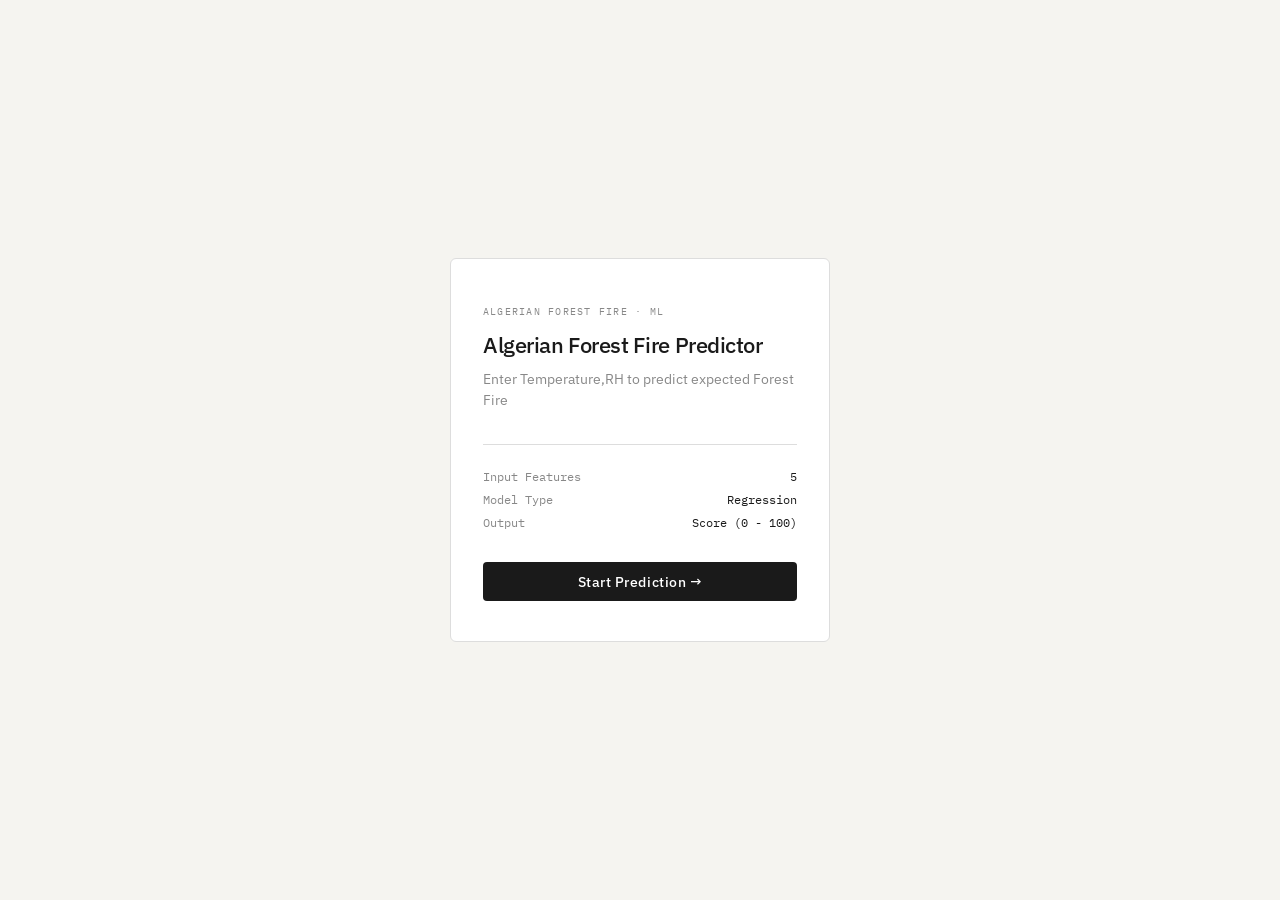
<file: templates/index.html>
<!DOCTYPE html>
<html lang="en">
<head>
    <meta charset="UTF-8">
    <meta name="viewport" content="width=device-width, initial-scale=1.0">
    <title>Predict · Algerian Forest Fire</title>
    <link href="https://fonts.googleapis.com/css2?family=IBM+Plex+Mono:wght@400;500&family=IBM+Plex+Sans:wght@300;400;500&display=swap" rel="stylesheet">
    <style>
        *, *::before, *::after { box-sizing: border-box; margin: 0; padding: 0; }

        :root {
            --bg: #f5f4f0;
            --surface: #ffffff;
            --border: #ddd;
            --text: #1a1a1a;
            --muted: #888;
        }

        body {
            background: var(--bg);
            font-family: 'IBM Plex Sans', sans-serif;
            color: var(--text);
            min-height: 100vh;
            display: grid;
            place-items: center;
            padding: 2rem 1rem;
        }

        .card {
            background: var(--surface);
            border: 1px solid var(--border);
            border-radius: 6px;
            padding: 2.5rem 2rem;
            width: 100%;
            max-width: 380px;
        }

        .tag {
            display: inline-block;
            font-size: 0.65rem;
            font-family: 'IBM Plex Mono', monospace;
            color: var(--muted);
            letter-spacing: 0.12em;
            text-transform: uppercase;
            margin-bottom: 0.75rem;
        }

        h1 {
            font-size: 1.4rem;
            font-weight: 500;
            letter-spacing: -0.02em;
            line-height: 1.3;
            margin-bottom: 0.6rem;
        }

        p {
            font-size: 0.85rem;
            color: var(--muted);
            line-height: 1.6;
            margin-bottom: 2rem;
        }

        .divider {
            height: 1px;
            background: var(--border);
            margin-bottom: 1.5rem;
        }

        .meta {
            display: flex;
            flex-direction: column;
            gap: 0.5rem;
            margin-bottom: 2rem;
        }

        .meta-row {
            display: flex;
            justify-content: space-between;
            align-items: center;
        }

        .meta-row span:first-child {
            font-size: 0.72rem;
            font-family: 'IBM Plex Mono', monospace;
            color: var(--muted);
        }

        .meta-row span:last-child {
            font-size: 0.72rem;
            font-family: 'IBM Plex Mono', monospace;
            color: var(--text);
        }

        a.btn {
            display: block;
            width: 100%;
            padding: 0.65rem;
            background: var(--text);
            color: #fff;
            border-radius: 4px;
            font-size: 0.85rem;
            font-family: 'IBM Plex Sans', sans-serif;
            font-weight: 500;
            text-align: center;
            text-decoration: none;
            letter-spacing: 0.04em;
            transition: opacity 0.15s;
        }

        a.btn:hover { opacity: 0.82; }
        a.btn:active { opacity: 0.7; }
    </style>
</head>
<body>
    <div class="card">
        <span class="tag">Algerian Forest Fire · ML</span>
        <h1>Algerian Forest Fire Predictor</h1>
        <p>Enter Temperature,RH  to predict expected Forest Fire</p>

        <div class="divider"></div>

        <div class="meta">
            <div class="meta-row">
                <span>Input Features</span>
                <span>5</span>
            </div>
            <div class="meta-row">
                <span>Model Type</span>
                <span>Regression</span>
            </div>
            <div class="meta-row">
                <span>Output</span>
                <span>Score (0 - 100)</span>
            </div>
        </div>

        <a class="btn" href="{{ url_for('predict_datapoint') }}">Start Prediction →</a>
    </div>
</body>
</html>
</file>
